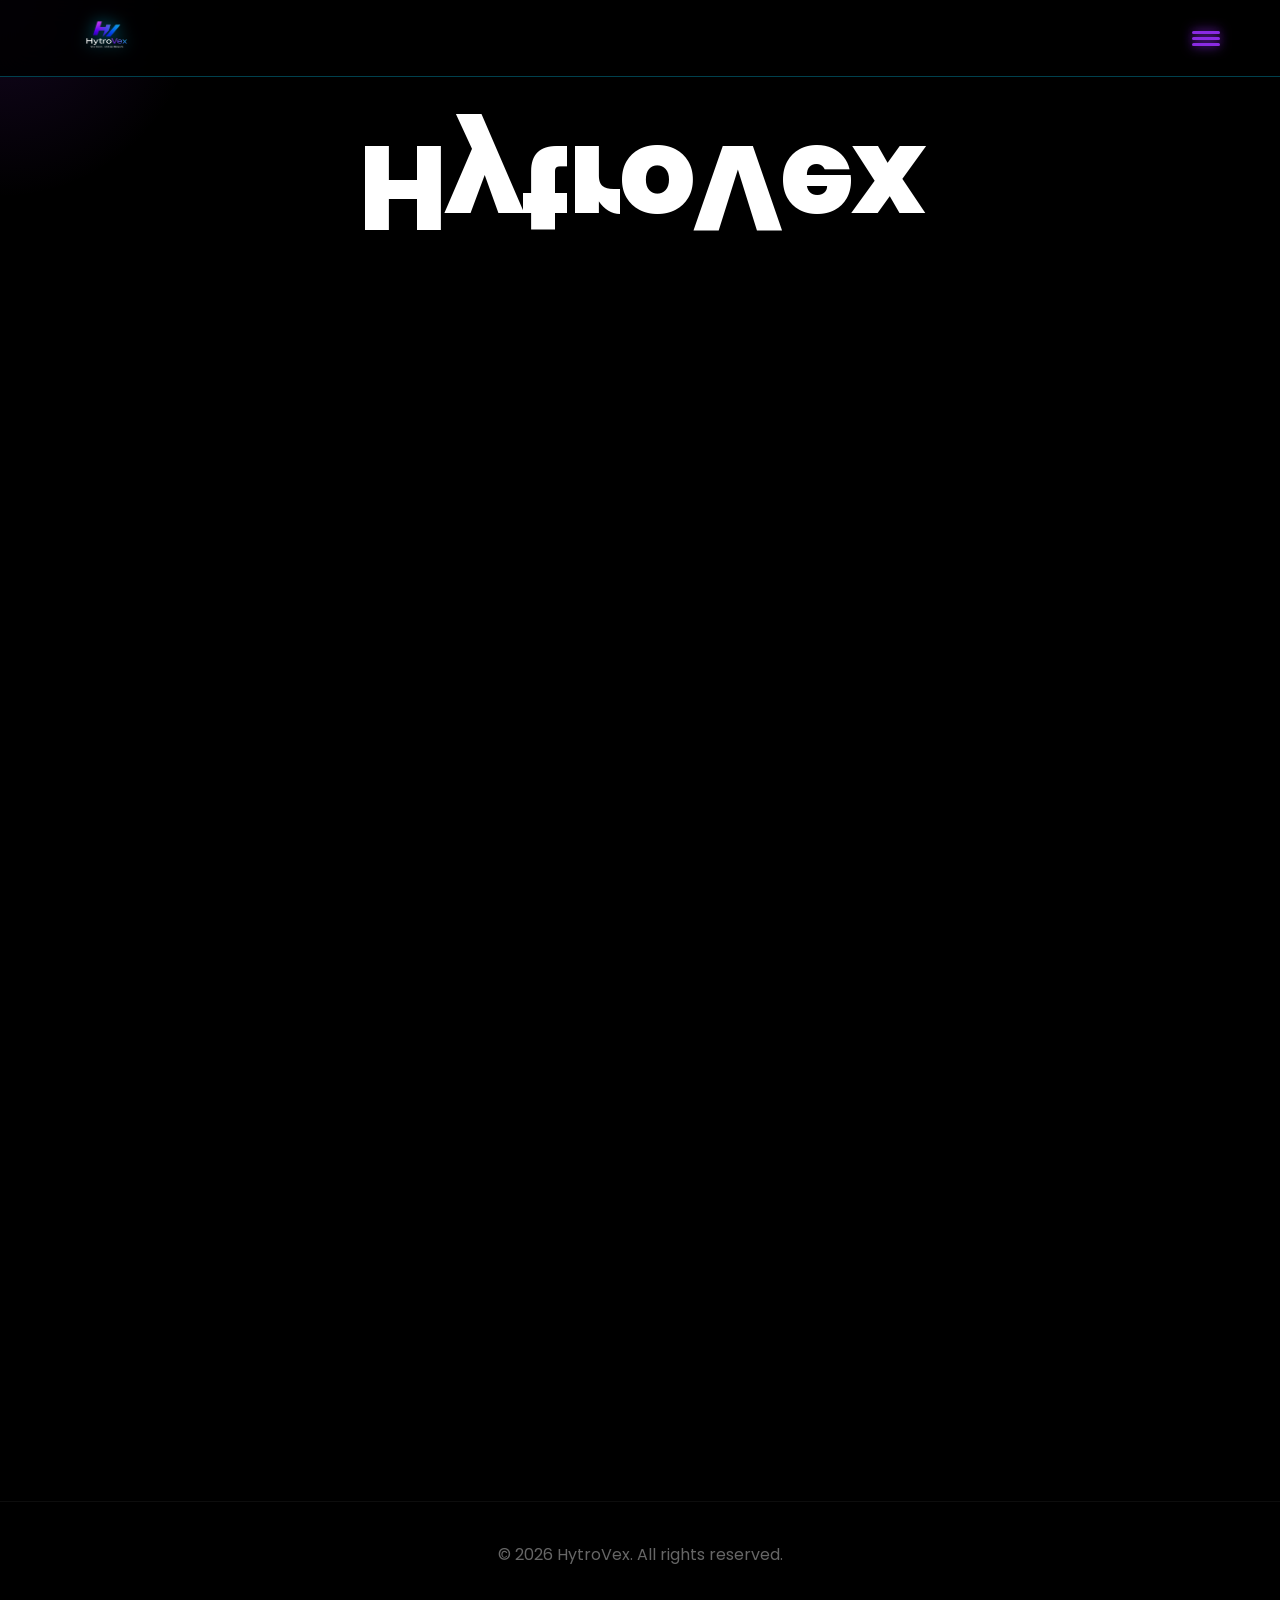
<file: index.html>
<!DOCTYPE html>
<html lang="en">
<head>
    <meta charset="UTF-8">
    <meta name="google-site-verification" content="YnwrSS95RGvlOBYMdu9_EOtHQkXRWJzoS83vu6WV9wA" />
    <title>HytroVex | Home</title>
    <link rel="icon" type="image/png" href="Image.jpeg">
    <meta name="viewport" content="width=device-width, initial-scale=1.0">
    <meta property="og:title" content="HytroVex | One Vision. Endless Horizons.">
    <meta property="og:description" content="Explore innovative technology solutions with HytroVex.">
    <meta property="og:image" content="https://hytrovex.github.io/Image.jpeg">
    <meta property="og:url" content="https://hytrovex.github.io/">
    <link href="https://fonts.googleapis.com/css2?family=Poppins:wght@300;400;600;700;800&display=swap" rel="stylesheet">
    <link rel="stylesheet" href="home.css">
</head>
<body>

<div id="flashlight-container">
    <div id="reveal-layer"></div>
    <div id="cursor-glow"></div>
</div>

<header>
    <a href="index.html" class="logo-link">
        <img src="LOGO.png" alt="HytroVex Logo" class="hytrovex-logo">
    </a>

    <div class="nav-controls">
        <!--<a href="home.html" class="home-nav-link">Home</a>-->
        <div class="menu-toggle" id="mobile-menu">
            <span></span>
            <span></span>
            <span></span>
        </div>
    </div>

    <nav id="nav-menu">
        <ul>
            <li><a href="service.html">Service</a></li>
            <li><a href="contact.html">Contact</a></li>
        </ul>
    </nav>
</header>

<section class="hero">
    <h2 class="hero-main">
        <span class="hero-title" id="logo-actor">
            <span class="part-hytro slide-in-left-upside" id="h-part">Hytro</span><span class="part-vex slide-in-right-upside" id="v-part">Vex</span>
        </span>
        <br>
        <span class="hero-subtitle gradient">One Vision. Endless Horizons.</span>
    </h2>

    <div class="hero-description">
        <p>HytroVex is a forward-thinking technology company focused on helping brands grow through powerful digital innovation, modern web experiences, and scalable business solutions. Built with a vision far beyond traditional web design, HytroVex combines creativity, technology, and strategy to deliver real-world results for businesses worldwide.</p>
        <br>
        <p>Starting from a strong foundation in website development and digital branding, HytroVex aims to expand into multiple industries including technology, media, health, sports, aviation, and luxury travel — creating a connected ecosystem of innovative services under one global brand.</p>
    </div>

    <div class="btns">
        <a href="service.html" class="btn-link">
            <button class="btn btn-primary">Get Started</button>
        </a>
    </div>

    <div class="features">
        <div class="feature"><i>⚡</i><h4>AI-Driven</h4><p>Smart solutions</p></div>
        <div class="feature"><i>⏱</i><h4>Built Fast</h4><p>Delivered quickly</p></div>
        <div class="feature"><i>📈</i><h4>Convert Better</h4><p>Designed to grow</p></div>
        <div class="feature"><i>🌍</i><h4>Global Impact</h4><p>Built for anywhere</p></div>
    </div>

    <div class="screens">
        <div class="screen"><h3>AI meets creativity</h3><p>Performance meets purpose.</p></div>
        <div class="screen"><h3>Real Results</h3><p>Websites that convert.</p></div>
        <div class="screen"><h3>Built to Scale</h3><p>Designed for growth.</p></div>
    </div>
</section>

<footer>
    © 2026 HytroVex. All rights reserved.
</footer>

<script>
    document.addEventListener('DOMContentLoaded', () => {
        const revealLayer = document.getElementById('reveal-layer');
        const glow = document.getElementById('cursor-glow');
        const navMenu = document.getElementById('nav-menu');
        const mobileMenu = document.getElementById('mobile-menu');

        // --- 1. MOUSE TRACKING ---
        document.addEventListener('mousemove', (e) => {
            const x = e.clientX;
            const y = e.clientY;
            const maskStyle = `radial-gradient(circle 180px at ${x}px ${y}px, black 0%, transparent 100%)`;
            if (revealLayer) {
                revealLayer.style.webkitMaskImage = maskStyle;
                revealLayer.style.maskImage = maskStyle;
            }
            if (glow) {
                glow.style.left = x + 'px';
                glow.style.top = y + 'px';
            }
        });

        // --- 2. MOBILE MENU ---
        if (mobileMenu && navMenu) {
            mobileMenu.addEventListener('click', (e) => {
                e.stopPropagation();
                navMenu.classList.toggle('active');
            });
        }

        document.addEventListener('click', (e) => {
            if (navMenu.classList.contains('active')) {
                if (!navMenu.contains(e.target) && !mobileMenu.contains(e.target)) {
                    navMenu.classList.remove('active');
                }
            }
        });

        // --- 3. INTRO SEQUENCE WITH SESSION CHECK ---
        const hPart = document.getElementById('h-part');
        const vPart = document.getElementById('v-part');
        const logoActor = document.getElementById('logo-actor');
        const contentItems = document.querySelectorAll('.hero-description, .btns, .features, .screens, .hero-subtitle');

        // Check if the user has already seen the intro in this session
        if (sessionStorage.getItem('hasSeenIntro')) {
            // SKIP ANIMATION: Show everything instantly
            logoActor.innerHTML = "HytroVex";
            logoActor.className = "hero-title gradient";
            contentItems.forEach(item => item.classList.add('no-animation', 'reveal-visible'));
            hPart.classList.add('no-animation');
            vPart.classList.add('no-animation');
        } else {
            // RUN ANIMATION: First time visit
            setTimeout(() => {
                hPart.classList.add('spinning-right-way');
                vPart.classList.add('spinning-right-way');

                setTimeout(() => {
                    logoActor.classList.add('neon-blue-flicker');

                    setTimeout(() => {
                        contentItems.forEach(item => item.classList.add('reveal-visible'));

                        setTimeout(() => {
                            logoActor.innerHTML = "HytroVex";
                            logoActor.className = "hero-title gradient";
                            // Set the flag
                            sessionStorage.setItem('hasSeenIntro', 'true');
                        }, 1000);
                    }, 1500);
                }, 800);
            }, 1500);
        }
    });
</script>

</body>
</html>
</file>
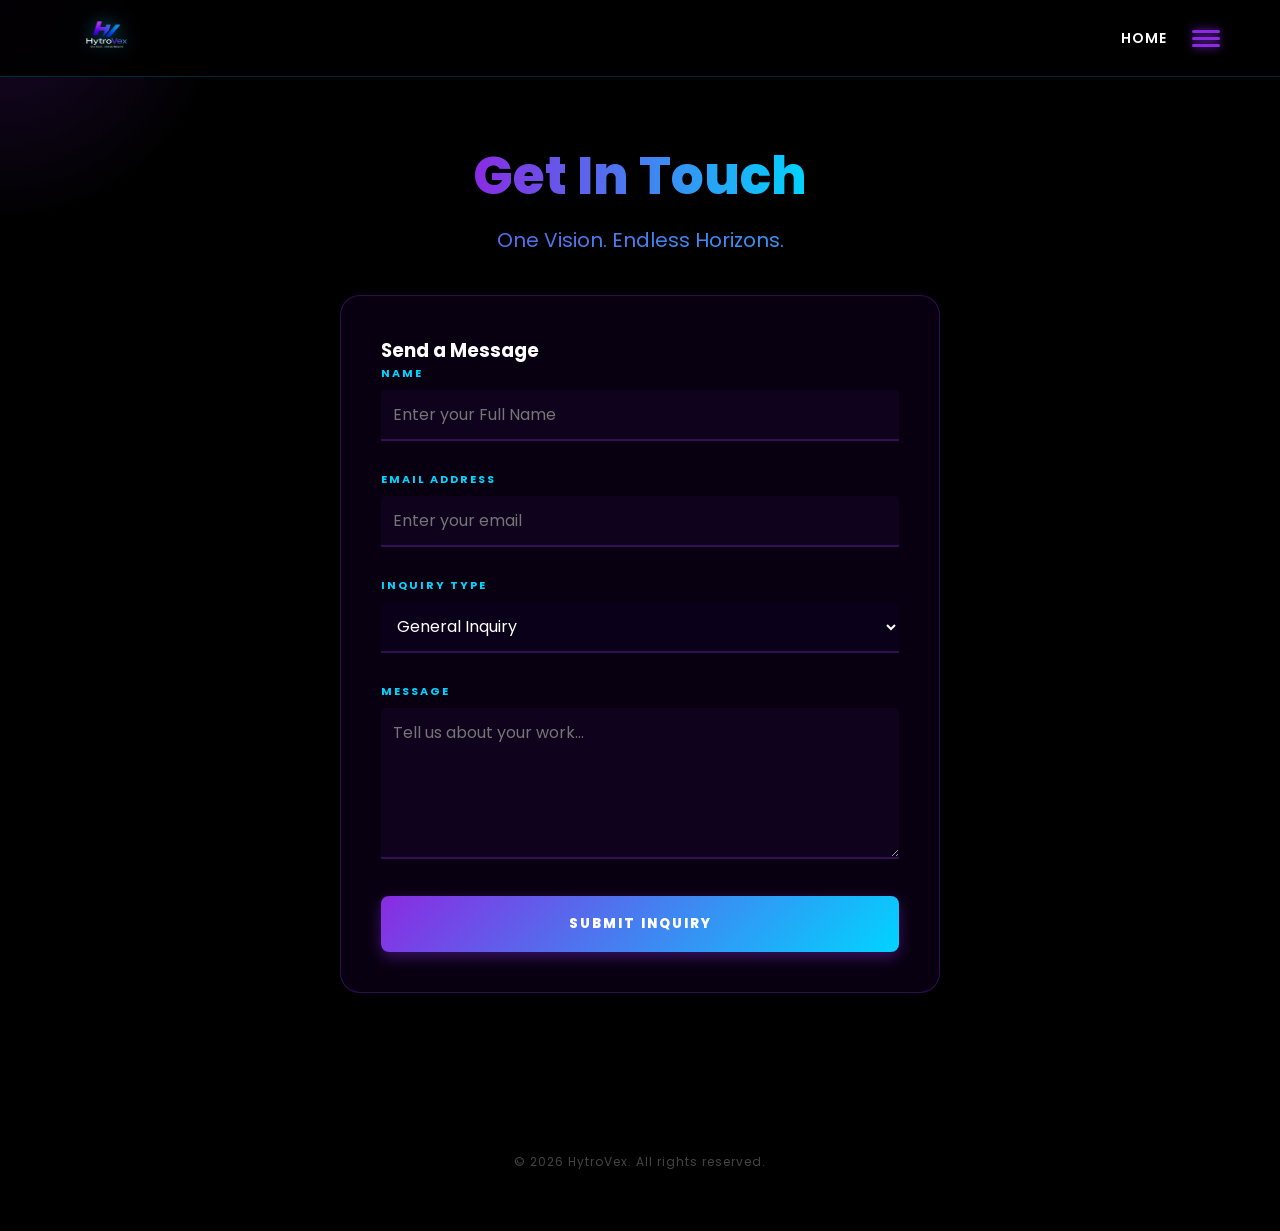
<file: contact.html>
<!DOCTYPE html>
<html lang="en">
<head>
    <meta charset="UTF-8">
    <title>Contact | HytroVex</title>
    <link rel="icon" type="image/png" href="Image.jpeg">
    <meta name="viewport" content="width=device-width, initial-scale=1.0">
    <link href="https://fonts.googleapis.com/css2?family=Poppins:wght@400;600;700;800&display=swap" rel="stylesheet">
    <link rel="stylesheet" href="contact.css">
</head>
<body>

<div id="flashlight-container">
    <div id="reveal-layer"></div>
    <div id="cursor-glow"></div>
</div>

<header>
    <a href="index.html" class="logo-link">
        <img src="LOGO.png" alt="HytroVex Logo" class="hytrovex-logo">
    </a>

    <div class="nav-controls">
        <a href="index.html" class="home-nav-link">Home</a>
        <div class="menu-toggle" id="mobile-menu">
            <span></span>
            <span></span>
            <span></span>
        </div>
    </div>

    <nav id="nav-menu">
        <ul>
            <li><a href="index.html">Home</a></li>
            <li><a href="service.html">Service</a></li>
            <!--<li><a href="Work.html">Work</a></li>-->
        </ul>
    </nav>
</header>

<section class="hero">
    <h2 class="hero-main">
        <span class="hero-title gradient">Get In Touch</span>
    </h2>
    <p class="hero-subtitle gradient">One Vision. Endless Horizons.</p>

    <div class="screen">
        <h3>Send a Message</h3>
        <form action="https://formspree.io/f/mjgjjkzl" method="POST" class="contact-form">
            <div class="input-group">
                <label for="name">Name</label>
                <input type="text" id="name" name="name" placeholder="Enter your Full Name" required>
            </div>

            <div class="input-group">
                <label for="email">Email Address</label>
                <input type="email" id="email" name="_replyto" placeholder="Enter your email" required>
            </div>

            <div class="input-group">
                <label for="subject">Inquiry Type</label>
                <select id="subject" name="subject" onchange="applyPackageGlow(this.value)">
                    <option value="General Inquiry">General Inquiry</option>
                    <option value="Potential Project">Potential Project</option>
                    <option value="Partnership">Partnership</option>
                    <option value="bronze">Bronze Package</option>
                    <option value="silver">Silver Package</option>
                    <option value="gold">Gold Package</option>
                </select>
            </div>

            <div class="input-group">
                <label for="message">Message</label>
                <textarea id="message" name="message" rows="5" placeholder="Tell us about your work..." required></textarea>
            </div>

            <button type="submit" class="btn-primary">Submit Inquiry</button>
        </form>
    </div>
</section>

<footer>
    © 2026 HytroVex. All rights reserved.
</footer>

<script>
    /**
     * Applies a dynamic metallic glow to the dropdown based on selection
     */
    function applyPackageGlow(value) {
        const dropdown = document.getElementById('subject');

        // Define the colors to match the Service page tiers
        const colors = {
            bronze: { border: '#cd7f32', glow: 'rgba(205, 127, 50, 0.6)' },
            silver: { border: '#c0c0c0', glow: 'rgba(192, 192, 192, 0.6)' },
            gold:   { border: '#ffd700', glow: 'rgba(255, 215, 0, 0.6)' },
            default: { border: 'rgba(138, 43, 226, 0.3)', glow: 'transparent' }
        };

        const theme = colors[value] || colors.default;

        // Apply dynamic styles
        dropdown.style.borderColor = theme.border;
        dropdown.style.boxShadow = `0 0 15px ${theme.glow}`;

        // Restart pulse animation for packages
        if (['bronze', 'silver', 'gold'].includes(value)) {
            dropdown.style.animation = 'none';
            setTimeout(() => { dropdown.style.animation = 'inputPulse 2s infinite'; }, 10);
        } else {
            dropdown.style.animation = 'none';
        }
    }

    document.addEventListener('DOMContentLoaded', () => {
        const revealLayer = document.getElementById('reveal-layer');
        const glow = document.getElementById('cursor-glow');
        const mobileMenu = document.getElementById('mobile-menu');
        const navMenu = document.getElementById('nav-menu');

        // 1. FLASHLIGHT REVEAL LOGIC
        document.addEventListener('mousemove', (e) => {
            const x = e.clientX;
            const y = e.clientY;
            const maskStyle = `radial-gradient(circle 180px at ${x}px ${y}px, black 0%, transparent 100%)`;

            if (revealLayer) {
                revealLayer.style.webkitMaskImage = maskStyle;
                revealLayer.style.maskImage = maskStyle;
            }
            if (glow) {
                glow.style.left = x + 'px';
                glow.style.top = y + 'px';
            }
        });

        // 2. MOBILE MENU TOGGLE
        if (mobileMenu && navMenu) {
            mobileMenu.addEventListener('click', (e) => {
                e.stopPropagation();
                navMenu.classList.toggle('active');
            });
        }

        // Close menu when clicking outside
        document.addEventListener('click', (e) => {
            if (navMenu.classList.contains('active')) {
                if (!navMenu.contains(e.target) && !mobileMenu.contains(e.target)) {
                    navMenu.classList.remove('active');
                }
            }
        });

        // 3. AUTO-SELECT PACKAGE FROM URL
        const urlParams = new URLSearchParams(window.location.search);
        const selectedPackage = urlParams.get('package');
        if (selectedPackage) {
            const dropdown = document.getElementById('subject');
            if (dropdown) {
                dropdown.value = selectedPackage;
                applyPackageGlow(selectedPackage);
            }
        }
    });
</script>

</body>
</html>
</file>
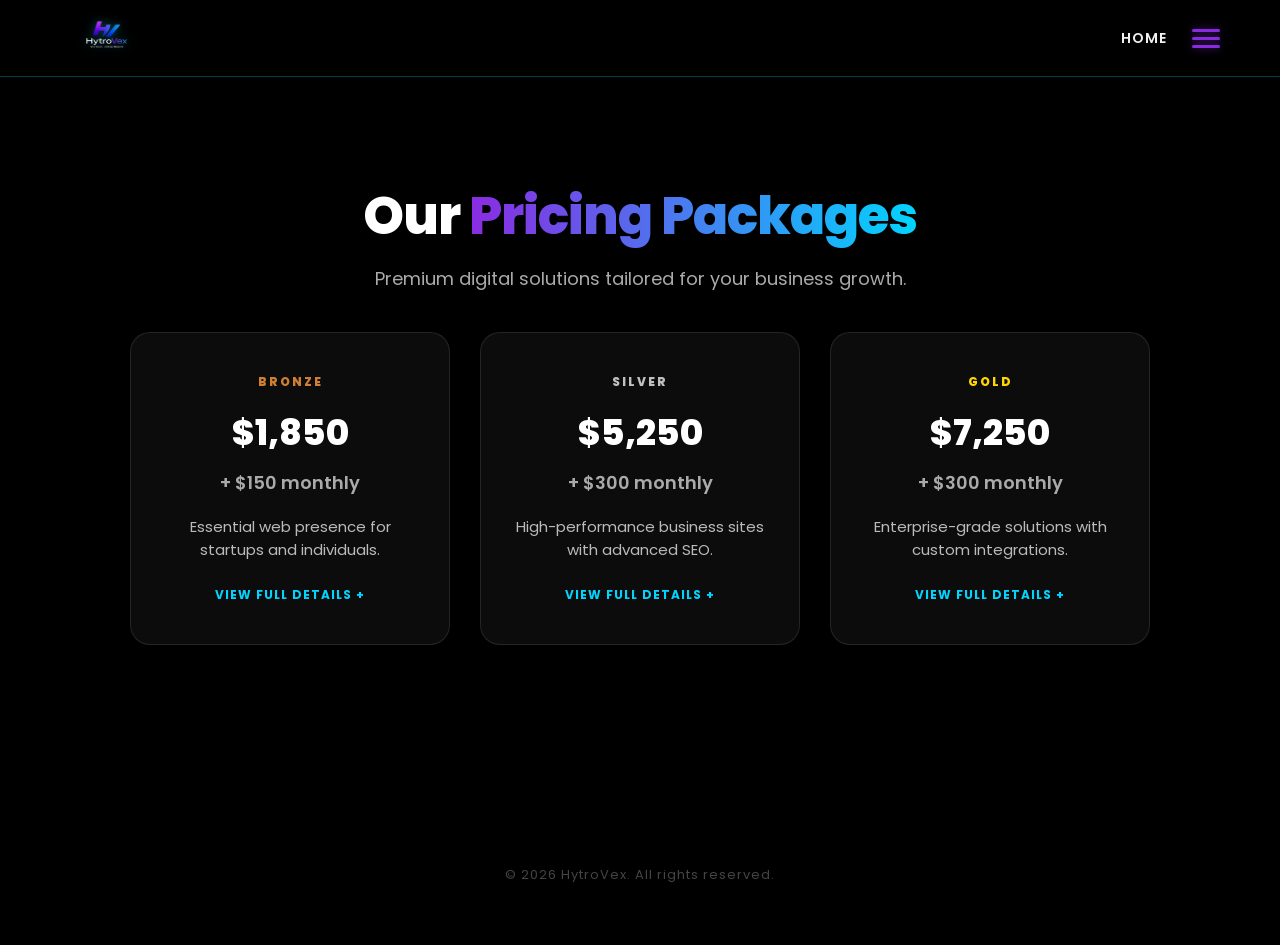
<file: service.html>
<!DOCTYPE html>
<html lang="en">
<head>
    <meta charset="UTF-8">
    <title>Services | HytroVex</title>
    <link rel="icon" type="image/png" href="Image.jpeg">
    <meta name="viewport" content="width=device-width, initial-scale=1.0">
    <link href="https://fonts.googleapis.com/css2?family=Poppins:wght@400;600;700;800&display=swap" rel="stylesheet">
    <link rel="stylesheet" href="service.css">
</head>
<body>

<header>
    <a href="index.html" class="logo-link">
        <img src="LOGO.png" alt="HytroVex Logo" class="hytrovex-logo">
    </a>

    <div class="nav-controls">
        <a href="index.html" class="home-nav-link">Home</a>
        <div class="menu-toggle" id="mobile-menu">
            <span></span>
            <span></span>
            <span></span>
        </div>
    </div>

    <nav id="nav-menu">
        <ul>
            <li><a href="index.html">Home</a></li>
            <!--<li><a href="Work.html">Work</a></li>-->
            <li><a href="contact.html">Contact</a></li>
        </ul>
    </nav>
</header>

<section class="hero">
    <h2>Our <span class="gradient">Pricing Packages</span></h2>
    <p>Premium digital solutions tailored for your business growth.</p>

    <div class="screens">
        <div class="screen bronze-pkg" onclick="openService('bronze')">
            <div class="package-badge">Bronze</div>
            <h3>$1,850</h3>
            <p class="mrr-text">+ $150 monthly</p>
            <p>Essential web presence for startups and individuals.</p>
            <span class="view-more">View Full Details +</span>
        </div>

        <div class="screen silver-pkg" onclick="openService('silver')">
            <div class="package-badge">Silver</div>
            <h3>$5,250</h3>
            <p class="mrr-text">+ $300 monthly</p>
            <p>High-performance business sites with advanced SEO.</p>
            <span class="view-more">View Full Details +</span>
        </div>

        <div class="screen gold-pkg" onclick="openService('gold')">
            <div class="package-badge">Gold</div>
            <h3>$7,250</h3>
            <p class="mrr-text">+ $300 monthly</p>
            <p>Enterprise-grade solutions with custom integrations.</p>
            <span class="view-more">View Full Details +</span>
        </div>
    </div>
</section>

<div id="serviceModal" class="modal-overlay">
    <div id="modalContainer" class="modal-content">
        <span class="close-btn" onclick="closeService()">&times;</span>
        <h2 id="modalTitle">Package Title</h2>
        <div class="modal-body">
            <p id="modalPrice" class="modal-price"></p>
            <p id="modalMRR" class="modal-mrr"></p>
            <ul id="modalFeatures" class="features-list">
            </ul>
            <div class="modal-footer">
                <button id="selectPackageBtn" class="btn-select">Select This Package</button>
            </div>
        </div>
    </div>
</div>

<footer>© 2026 HytroVex. All rights reserved.</footer>

<script>
    document.addEventListener('DOMContentLoaded', () => {
        // Updated Data Configuration in Dollars
        const packageData = {
            bronze: {
                title: "Bronze Package",
                price: "$1,850",
                mrr: "$150 / Monthly Recurring Revenue",
                color: "#cd7f32",
                glow: "rgba(205, 127, 50, 0.5)",
                features: ["Modern 1-Page Layout", "Mobile Responsive Design", "WhatsApp Quick-Chat Integration", "1 Month Free Hosting"]
            },
            silver: {
                title: "Silver Package",
                price: "$5,250",
                mrr: "$300 / Monthly Recurring Revenue",
                color: "#c0c0c0",
                glow: "rgba(192, 192, 192, 0.5)",
                features: ["Professional 5-Page Site", "Advanced SEO", "Custom Contact & Quote Forms", "Blog Section", "1 Month Free Support"]
            },
            gold: {
                title: "Gold Package",
                price: "$7,250",
                mrr: "$300 / Monthly Recurring Revenue",
                color: "#ffd700",
                glow: "rgba(255, 215, 0, 0.5)",
                features: ["Up to 10 Pages", "E-commerce Integration", "AI Automation", "Premium Animations", "1 Month Free Maintenance"]
            }
        };

        const modal = document.getElementById('serviceModal');
        const modalContainer = document.getElementById('modalContainer');

        window.openService = function(pkgKey) {
            const pkg = packageData[pkgKey];
            document.getElementById('modalTitle').innerText = pkg.title;
            document.getElementById('modalTitle').style.color = pkg.color;
            document.getElementById('modalPrice').innerText = pkg.price;
            document.getElementById('modalPrice').style.color = pkg.color;
            document.getElementById('modalMRR').innerText = pkg.mrr;

            modalContainer.style.setProperty('--modal-color', pkg.color);
            modalContainer.style.setProperty('--modal-glow', pkg.glow);

            const featuresList = document.getElementById('modalFeatures');
            featuresList.innerHTML = "";
            pkg.features.forEach(f => {
                const li = document.createElement('li');
                li.innerText = f;
                featuresList.appendChild(li);
            });

            const btn = document.getElementById('selectPackageBtn');
            btn.style.background = `linear-gradient(45deg, ${pkg.color}, #000)`;
            btn.onclick = () => window.location.href = `contact.html?package=${pkgKey}`;

            modal.classList.add('active');
            document.body.style.overflow = 'hidden';
        };

        window.closeService = () => {
            modal.classList.remove('active');
            document.body.style.overflow = 'auto';
        };

        // Navigation logic
        const mobileMenu = document.getElementById('mobile-menu');
        const navMenu = document.getElementById('nav-menu');

        mobileMenu.addEventListener('click', (e) => {
            e.stopPropagation();
            navMenu.classList.toggle('active');
        });

        window.addEventListener('click', (e) => {
            if (e.target === modal) closeService();
            if (navMenu.classList.contains('active') && !navMenu.contains(e.target) && !mobileMenu.contains(e.target)) {
                navMenu.classList.remove('active');
            }
        });
    });
</script>
</body>
</html>
</file>
<file: home.css>
/* HYTROVEX PROJECT - COMPLETE INTEGRATED STYLES */

/* --- 1. GLOBAL STYLES & RESET --- */
* {
    margin: 0;
    padding: 0;
    box-sizing: border-box;
    font-family: 'Poppins', sans-serif;
}

body {
    background: #000;
    color: #fff;
    overflow-x: hidden;
    min-height: 100vh;
}

/* --- 2. INTERACTIVE FLASHLIGHT BACKGROUND --- */
#flashlight-container {
    position: fixed;
    top: 0;
    left: 0;
    width: 100vw;
    height: 100vh;
    background: #000;
    z-index: -1;
    overflow: hidden;
    pointer-events: none;
}

#reveal-layer {
    position: absolute;
    width: 100%;
    height: 100%;
    background-image: url('tech.jpeg');
    background-size: cover;
    background-position: center;
    mask-image: radial-gradient(circle 0px at 0% 0%, black 100%, transparent 100%);
    -webkit-mask-image: radial-gradient(circle 0px at 0% 0%, black 100%, transparent 100%);
    mask-repeat: no-repeat;
    -webkit-mask-repeat: no-repeat;
}

#cursor-glow {
    position: fixed;
    top: 0;
    left: 0;
    width: 400px;
    height: 400px;
    background: radial-gradient(circle, rgba(138, 43, 226, 0.15) 0%, rgba(0, 212, 255, 0) 70%);
    border-radius: 50%;
    pointer-events: none;
    transform: translate(-50%, -50%);
    z-index: 0;
}

/* --- 3. GRADIENT UTILITY --- */
.gradient {
    background: linear-gradient(90deg, #8a2be2, #00d4ff);
    background-clip: text;
    -webkit-background-clip: text;
    color: transparent;
    -webkit-text-fill-color: transparent;
    display: inline-block;
    text-shadow: 0 0 20px rgba(138, 43, 226, 0.3);
}

.hero-subtitle.gradient {
    background: linear-gradient(90deg, #ffffff, #535353);
    -webkit-background-clip: text;
    -webkit-text-fill-color: transparent;
}

/* --- 4. NAVBAR HEADER --- */
header {
    display: flex;
    justify-content: space-between;
    padding: 12px 60px;
    align-items: center;
    position: sticky;
    top: 0;
    background: rgba(0, 0, 0, 0.85);
    backdrop-filter: blur(15px);
    -webkit-backdrop-filter: blur(15px);
    z-index: 2000;
    border-bottom: 1px solid rgba(0, 212, 255, 0.3);
}

.hytrovex-logo {
    height: 45px;
    width: auto;
    filter: drop-shadow(0 0 8px rgba(0, 212, 255, 0.6));
}

.nav-controls {
    display: flex;
    align-items: center;
    gap: 25px;
}

.home-nav-link {
    text-decoration: none;
    color: #f0f0f0;
    font-weight: 600;
    text-transform: uppercase;
    letter-spacing: 1px;
    font-size: 15px;
    transition: 0.3s ease;
}

.home-nav-link:hover {
    color: #00d4ff;
    text-shadow: 0 0 10px rgba(0, 212, 255, 0.8);
}

.menu-toggle {
    cursor: pointer;
}

.menu-toggle span {
    display: block;
    width: 28px;
    height: 3px;
    background: #8a2be2;
    margin: 3px 0;
    border-radius: 5px;
    box-shadow: 0 0 12px #8a2be2;
}

/* --- 5. DROPDOWN NAVIGATION --- */
nav {
    position: absolute;
    top: 100%;
    right: 60px;
    background: rgba(5, 0, 15, 0.98);
    border: 1px solid #00d4ff;
    border-radius: 12px;
    width: 220px;
    display: none;
    flex-direction: column;
    z-index: 2001;
    box-shadow: 0 10px 30px rgba(0, 0, 0, 0.8);
    overflow: hidden;
}

nav.active { display: flex; }

nav ul {
    list-style: none;
    padding: 0;
    margin: 0;
    width: 100%;
}

nav a {
    display: block;
    padding: 15px 25px;
    color: #00d4ff;
    text-decoration: none;
    font-weight: 700;
    font-size: 20px;
    transition: 0.3s;
    border-bottom: 1px solid rgba(0, 212, 255, 0.1);
}

nav li:last-child a { border-bottom: none; }

nav a:hover {
    background: rgba(0, 212, 255, 0.1);
    padding-left: 35px;
    color: #fff;
}

/* --- 6. HERO SECTION --- */
.hero {
    text-align: center;
    padding: 45px 20px;
    position: relative;
    z-index: 1;
}

.hero-main {
    line-height: 1.1;
    margin-bottom: 20px;
    margin-top: 0;
}

.hero-title {
    font-size: 120px;
    font-weight: 800;
    letter-spacing: -3px;
}

.hero-subtitle {
    font-size: 28px;
    font-weight: 600;
    letter-spacing: 2px;
    text-transform: uppercase;
    margin-top: 15px;
}

.hero-description {
    max-width: 800px;
    margin: 40px auto;
    font-size: 18px;
    line-height: 1.6;
    color: #ccc;
    font-weight: 300;
    text-align: center;
}

/* --- 7. BUTTONS --- */
.btns {
    display: flex;
    justify-content: center;
    gap: 20px;
    flex-wrap: wrap;
    margin-bottom: 80px;
}

.btn {
    padding: 14px 30px;
    border-radius: 8px;
    border: none;
    cursor: pointer;
    font-weight: 700;
    text-transform: uppercase;
    transition: 0.4s cubic-bezier(0.175, 0.885, 0.32, 1.275);
    width: 190px;
    text-decoration: none;
    text-align: center;
}

.btn-primary {
    background: linear-gradient(135deg, #8a2be2, #00d4ff);
    color: white;
    box-shadow: 0 0 20px rgba(138, 43, 226, 0.5);
}

.btn:hover {
    transform: scale(1.05);
}

/* --- 8. FEATURES & SCREENS --- */
.features, .screens {
    display: flex;
    justify-content: center;
    gap: 30px;
    margin-top: 60px;
    flex-wrap: wrap;
    padding: 0 20px;
}

.feature, .screen {
    width: 300px;
    background: rgba(10, 0, 20, 0.85);
    padding: 40px 25px;
    border-radius: 20px;
    border: 1px solid rgba(138, 43, 226, 0.2);
    text-align: center;
    backdrop-filter: blur(10px);
    transition: 0.4s;
}

.feature:hover, .screen:hover {
    transform: translateY(-12px);
    border-color: #00d4ff;
    box-shadow: 0 0 30px rgba(138, 43, 226, 0.2);
}

/* --- 9. INTRO ANIMATION SYSTEM --- */
.hero-description, .btns, .features, .screens, .hero-subtitle {
    opacity: 0;
    transform: translateY(20px);
    transition: opacity 1s ease, transform 1s ease;
}

.reveal-visible {
    opacity: 1 !important;
    transform: translateY(0) !important;
}

.hero-title {
    perspective: 1000px;
    display: inline-block;
}

.part-hytro, .part-vex {
    display: inline-block;
    transform: rotateX(180deg);
}

.slide-in-left-upside { animation: slideLU 1.2s cubic-bezier(0.23, 1, 0.32, 1) forwards; }
.slide-in-right-upside { animation: slideRU 1.2s cubic-bezier(0.23, 1, 0.32, 1) forwards; }

@keyframes slideLU {
    0% { transform: translateX(-50vw) rotateX(180deg); opacity: 0; }
    100% { transform: translateX(0) rotateX(180deg); opacity: 1; }
}
@keyframes slideRU {
    0% { transform: translateX(50vw) rotateX(180deg); opacity: 0; }
    100% { transform: translateX(0) rotateX(180deg); opacity: 1; }
}

.spinning-right-way { animation: flipUp 0.8s cubic-bezier(0.68, -0.55, 0.265, 1.55) forwards; }
@keyframes flipUp { to { transform: rotateX(0deg); } }

.neon-blue-flicker { animation: blueFlicker 2.5s ease-in-out forwards; }
@keyframes blueFlicker {
    0%, 15%, 30%, 45% { filter: brightness(0.2); text-shadow: none; }
    5%, 20%, 35% { filter: brightness(1.3); color: #00d4ff; -webkit-text-fill-color: #00d4ff; text-shadow: 0 0 10px #00d4ff, 0 0 30px #00d4ff; }
    50%, 100% { filter: brightness(1); text-shadow: none; background: linear-gradient(90deg, #8a2be2, #00d4ff); -webkit-background-clip: text; -webkit-text-fill-color: transparent; }
}

/* --- 10. SKIP ANIMATION UTILITY --- */
.no-animation {
    animation: none !important;
    transition: none !important;
    opacity: 1 !important;
    transform: none !important;
}

.no-animation .part-hytro,
.no-animation .part-vex {
    transform: rotateX(0deg) !important;
    animation: none !important;
}

/* --- 11. FOOTER --- */
footer {
    text-align: center;
    margin-top: 120px;
    padding: 40px;
    color: #666;
    border-top: 1px solid rgba(255, 255, 255, 0.05);
}

/* --- 12. RESPONSIVENESS --- */
@media (max-width: 768px) {
    header { padding: 12px 25px; }
    nav { right: 25px; width: 190px; }
    .hero {
            padding: 20px 20px; /* Reduced from the desktop 60px/120px */
        }
    .hero-title { font-size: 60px; }
    .hero-subtitle { font-size: 18px; }
    .hero-description { font-size: 16px; margin: 30px auto; }
    .feature, .screen { width: 100%; max-width: 380px; }
}
</file>
<file: contact.css>
/* HYTROVEX CONTACT PAGE - COMPLETE INTEGRATED STYLES
    Theme: Neon Purple & Electric Blue
    Feature: Interactive Flashlight Reveal & Neon Form
*/

/* --- 1. GLOBAL STYLES & RESET --- */
* {
    margin: 0;
    padding: 0;
    box-sizing: border-box;
    font-family: 'Poppins', sans-serif;
}

body {
    background: #000;
    color: #fff;
    overflow-x: hidden;
    min-height: 100vh;
}

/* --- 2. INTERACTIVE FLASHLIGHT BACKGROUND --- */
#flashlight-container {
    position: fixed;
    top: 0;
    left: 0;
    width: 100vw;
    height: 100vh;
    background: #000;
    z-index: -1;
    overflow: hidden;
    /* CRITICAL: Allows clicks to pass through to the form and menu */
    pointer-events: none;
}

#reveal-layer {
    position: absolute;
    width: 100%;
    height: 100%;
    background-image: url('tech.jpeg');
    background-size: cover;
    background-position: center;
    mask-repeat: no-repeat;
    -webkit-mask-repeat: no-repeat;
    /* JavaScript updates this mask-image on mousemove */
    mask-image: radial-gradient(circle 0px at 0% 0%, black 100%, transparent 100%);
    -webkit-mask-image: radial-gradient(circle 0px at 0% 0%, black 100%, transparent 100%);
}

#cursor-glow {
    position: fixed;
    top: 0;
    left: 0;
    width: 450px;
    height: 450px;
    background: radial-gradient(circle, rgba(138, 43, 226, 0.2) 0%, rgba(0, 212, 255, 0) 70%);
    border-radius: 50%;
    pointer-events: none;
    z-index: 0;
    transform: translate(-50%, -50%);
}

/* --- 3. NAVBAR HEADER (SLIMMED) --- */
header {
    display: flex;
    justify-content: space-between;
    padding: 12px 60px; /* Slim professional profile */
    align-items: center;
    position: sticky;
    top: 0;
    background: rgba(0, 0, 0, 0.9);
    backdrop-filter: blur(15px);
    -webkit-backdrop-filter: blur(15px);
    z-index: 2000;
    border-bottom: 1px solid rgba(0, 212, 255, 0.2);
}

.hytrovex-logo {
    height: 45px;
    width: auto;
    filter: drop-shadow(0 0 8px rgba(0, 212, 255, 0.5));
}

.nav-controls {
    display: flex;
    align-items: center;
    gap: 25px;
}

.home-nav-link {
    text-decoration: none;
    color: #fff;
    font-weight: 600;
    text-transform: uppercase;
    font-size: 14px;
    letter-spacing: 1px;
    transition: 0.3s ease;
}

.home-nav-link:hover {
    color: #00d4ff;
    text-shadow: 0 0 10px rgba(0, 212, 255, 0.8);
}

.menu-toggle {
    cursor: pointer;
    display: flex;
    flex-direction: column;
    gap: 4px;
}

.menu-toggle span {
    display: block;
    width: 28px;
    height: 3px;
    background: #8a2be2;
    border-radius: 5px;
    box-shadow: 0 0 10px #8a2be2;
}

/* --- 4. NAV DROPDOWN (BULLET-FREE) --- */
nav {
    position: absolute;
    top: 100%;
    right: 60px;
    background: #05000f;
    border: 1px solid #00d4ff;
    border-radius: 12px;
    width: 220px;
    display: none;
    flex-direction: column;
    z-index: 2001;
    box-shadow: 0 10px 40px rgba(0, 0, 0, 0.9);
    overflow: hidden;
}

nav.active {
    display: flex;
}

nav ul {
    list-style: none; /* Removed messy bullet points */
    padding: 0;
    margin: 0;
}

nav a {
    display: block;
    padding: 18px 25px;
    text-decoration: none;
    font-weight: 700;
    color: #00d4ff;
    font-size: 20px;
    transition: 0.3s ease;
    border-bottom: 1px solid rgba(0, 212, 255, 0.1);
}

nav li:last-child a {
    border-bottom: none;
}

nav a:hover {
    background: rgba(0, 212, 255, 0.1);
    color: #fff;
    padding-left: 35px;
}

/* --- 5. CONTENT & GRADIENTS --- */
.gradient {
    background: linear-gradient(90deg, #8a2be2, #00d4ff);
    background-clip: text;
    -webkit-background-clip: text;
    color: transparent;
    -webkit-text-fill-color: transparent;
}

.hero {
    text-align: center;
    padding: 60px 20px;
    position: relative;
    z-index: 1;
}

.hero h2 {
    font-size: 52px;
    font-weight: 800;
    margin-bottom: 10px;
}

.hero-subtitle {
    font-size: 20px;
    font-weight: 400;
    margin-bottom: 40px;
}

.screen {
    max-width: 600px;
    margin: 40px auto;
    padding: 40px;
    border-radius: 20px;
    background: rgba(10, 0, 20, 0.85); /* Deep midnight glass */
    backdrop-filter: blur(25px);
    -webkit-backdrop-filter: blur(25px);
    border: 1px solid rgba(138, 43, 226, 0.3);
    text-align: left;
    box-shadow: 0 10px 40px rgba(0, 0, 0, 0.5);
    position: relative;
    z-index: 2;
}

/* --- 6. ENHANCED FORM STYLES --- */
@keyframes inputPulse {
    0% { border-bottom-color: #8a2be2; }
    50% { border-bottom-color: #00d4ff; }
    100% { border-bottom-color: #8a2be2; }
}

.contact-form .input-group {
    margin-bottom: 30px;
}

.contact-form label {
    display: block;
    margin-bottom: 8px;
    font-size: 11px;
    text-transform: uppercase;
    letter-spacing: 2px;
    color: #00d4ff;
    font-weight: 700;
}

.contact-form input,
.contact-form select,
.contact-form textarea {
    width: 100%;
    padding: 12px;
    background: rgba(138, 43, 226, 0.05);
    border: none;
    border-bottom: 2px solid rgba(138, 43, 226, 0.3);
    border-radius: 4px 4px 0 0;
    color: #fff;
    font-size: 16px;
    outline: none;
    transition: all 0.4s ease; /* Smooth transition for color changes */
}

/* --- DROPDOWN FIXES --- */
/* Ensures the dropdown itself isn't white */
.contact-form select {
    background: #0a001a;
    cursor: pointer;
}

/* Fixes the white options list in many browsers */
.contact-form select option {
    background: #0a001a;
    color: #fff;
    padding: 10px;
}

.contact-form input:focus,
.contact-form select:focus,
.contact-form textarea:focus {
    background: rgba(138, 43, 226, 0.1);
    animation: inputPulse 2s infinite;
}

/* --- 7. BUTTON STYLES --- */
@keyframes shimmer {
    0% { background-position: 0% 50%; }
    50% { background-position: 100% 50%; }
    100% { background-position: 0% 50%; }
}

.btn-primary {
    background: linear-gradient(-45deg, #8a2be2, #00d4ff, #8a2be2);
    background-size: 200% 200%;
    animation: shimmer 5s ease infinite;
    color: white;
    padding: 18px;
    border: none;
    border-radius: 8px;
    font-weight: 800;
    cursor: pointer;
    width: 100%;
    text-transform: uppercase;
    letter-spacing: 2px;
    transition: 0.4s;
    box-shadow: 0 5px 15px rgba(138, 43, 226, 0.4);
}

.btn-primary:hover {
    transform: translateY(-2px);
    box-shadow: 0 0 30px rgba(0, 212, 255, 0.6);
}

/* --- 8. FOOTER --- */
footer {
    text-align: center;
    padding: 60px 40px;
    color: #444;
    font-size: 12px;
    letter-spacing: 1px;
}

/* --- 9. MOBILE RESPONSIVENESS --- */
@media (max-width: 768px) {
    header { padding: 12px 25px; }
    nav { right: 25px; width: 190px; }
    .hero h2 { font-size: 36px; }
    .screen { width: 92%; padding: 25px; }
}
</file>
<file: service.css>
/* HYTROVEX SERVICE PAGE - COMPLETE CSS
    Theme: Static Neon Purple & Electric Blue
    Focus: Clean UI, Fixed Navigation, Tiered Pricing Glow
*/

/* --- 1. GLOBAL RESET --- */
* {
    margin: 0;
    padding: 0;
    box-sizing: border-box;
    font-family: 'Poppins', sans-serif;
}

body {
    background: #000;
    color: #fff;
    overflow-x: hidden;
    min-height: 100vh;
}

/* --- 2. SLIM HEADER --- */
header {
    display: flex;
    justify-content: space-between;
    padding: 12px 60px;
    align-items: center;
    position: sticky;
    top: 0;
    background: rgba(0, 0, 0, 0.95);
    backdrop-filter: blur(15px);
    -webkit-backdrop-filter: blur(15px);
    z-index: 2000;
    border-bottom: 1px solid rgba(0, 212, 255, 0.3);
}

.hytrovex-logo {
    height: 45px;
    width: auto;
    filter: drop-shadow(0 0 5px rgba(0, 212, 255, 0.4));
}

/* --- 3. NAV CONTROLS (HOME + BURGER) --- */
.nav-controls {
    display: flex;
    align-items: center;
    gap: 25px;
}

.home-nav-link {
    text-decoration: none;
    color: #f0f0f0;
    font-weight: 600;
    text-transform: uppercase;
    font-size: 14px;
    letter-spacing: 1px;
    transition: 0.3s ease;
}

.home-nav-link:hover {
    color: #00d4ff;
    text-shadow: 0 0 10px rgba(0, 212, 255, 0.8);
}

.menu-toggle {
    cursor: pointer;
    display: flex;
    flex-direction: column;
    justify-content: center;
    gap: 5px;
}

.menu-toggle span {
    display: block;
    width: 28px;
    height: 3px;
    background: #8a2be2;
    border-radius: 5px;
    transition: 0.3s;
    box-shadow: 0 0 8px rgba(138, 43, 226, 0.6);
}

/* --- 4. NAVIGATION DROPDOWN --- */
nav {
    position: absolute;
    top: 100%;
    right: 60px;
    background: #05000f;
    border: 1px solid #00d4ff;
    border-radius: 15px;
    width: 220px;
    display: none;
    flex-direction: column;
    box-shadow: 0 10px 40px rgba(0, 0, 0, 0.9);
    z-index: 2001;
    overflow: hidden;
}

nav.active {
    display: flex;
}

nav ul {
    list-style: none;
    padding: 0;
    margin: 0;
    width: 100%;
}

nav a {
    display: block;
    padding: 18px 25px;
    text-decoration: none;
    font-weight: 700;
    color: #00d4ff;
    font-size: 18px;
    transition: 0.3s ease;
    border-bottom: 1px solid rgba(0, 212, 255, 0.05);
}

nav li:last-child a {
    border-bottom: none;
}

nav a:hover {
    background: rgba(0, 212, 255, 0.1);
    color: #ffffff;
    padding-left: 35px;
}

/* --- 5. GRADIENT UTILITY --- */
.gradient {
    background: linear-gradient(90deg, #8a2be2, #00d4ff);
    -webkit-background-clip: text;
    background-clip: text;
    color: transparent;
    -webkit-text-fill-color: transparent;
}

/* --- 6. HERO SECTION --- */
.hero {
    text-align: center;
    padding: 100px 20px 60px;
}

.hero h2 {
    font-size: 52px;
    font-weight: 800;
    letter-spacing: -1px;
}

.hero p {
    font-size: 18px;
    color: #aaa;
    margin-top: 10px;
}

/* --- 7. PRICING CARDS --- */
.screens {
    display: flex;
    justify-content: center;
    gap: 30px;
    flex-wrap: wrap;
    margin-top: 40px;
    padding: 0 20px 100px;
}

/* Package Tier Colors */
.bronze-pkg { --pkg-color: #cd7f32; --pkg-glow: rgba(205, 127, 50, 0.4); }
.silver-pkg { --pkg-color: #c0c0c0; --pkg-glow: rgba(192, 192, 192, 0.4); }
.gold-pkg   { --pkg-color: #ffd700; --pkg-glow: rgba(255, 215, 0, 0.4); }

.screen {
    width: 320px;
    padding: 40px 30px;
    border-radius: 20px;
    background: rgba(20, 20, 20, 0.6);
    border: 1px solid rgba(255, 255, 255, 0.1);
    backdrop-filter: blur(10px);
    cursor: pointer;
    transition: 0.4s cubic-bezier(0.175, 0.885, 0.32, 1.275);
    text-align: center;
    position: relative;
}

.package-badge {
    font-size: 12px;
    text-transform: uppercase;
    letter-spacing: 2px;
    font-weight: 800;
    margin-bottom: 15px;
    color: var(--pkg-color);
}

.screen h3 {
    font-size: 2.2rem;
    font-weight: 800;
    margin-bottom: 5px;
}

.mrr-text {
    font-size: 14px;
    color: #00d4ff;
    font-weight: 600;
    margin-bottom: 20px;
}

.screen p:not(.mrr-text) {
    font-size: 15px;
    color: #bbb;
    line-height: 1.5;
}

.screen:hover {
    transform: translateY(-12px);
    border-color: var(--pkg-color);
    box-shadow: 0 15px 45px var(--pkg-glow);
    background: rgba(30, 30, 30, 0.8);
}

.view-more {
    display: block;
    margin-top: 25px;
    font-size: 12px;
    color: #00d4ff;
    text-transform: uppercase;
    letter-spacing: 1px;
    font-weight: 700;
}

/* --- 8. MODAL STYLES --- */
.modal-overlay {
    position: fixed;
    top: 0; left: 0;
    width: 100%; height: 100%;
    background: rgba(0, 0, 0, 0.95);
    backdrop-filter: blur(20px);
    display: none;
    justify-content: center;
    align-items: center;
    z-index: 3000;
}

.modal-overlay.active {
    display: flex;
}

.modal-content {
    background: #0a001a;
    padding: 50px 40px;
    border: 1px solid var(--modal-color, #8a2be2);
    border-radius: 25px;
    max-width: 500px;
    width: 90%;
    position: relative;
    text-align: center;
    box-shadow: 0 0 50px var(--modal-glow, rgba(138, 43, 226, 0.4));
    animation: modalPop 0.4s cubic-bezier(0.175, 0.885, 0.32, 1.275);
}

@keyframes modalPop {
    from { transform: translateY(30px); opacity: 0; }
    to { transform: translateY(0); opacity: 1; }
}

.close-btn {
    position: absolute;
    top: 15px;
    right: 20px;
    font-size: 35px;
    color: #00d4ff;
    cursor: pointer;
}

.modal-price {
    font-size: 3.5rem;
    font-weight: 800;
    margin-bottom: 5px;
}

.modal-mrr {
    font-size: 16px;
    color: #fff;
    opacity: 0.8;
    margin-bottom: 30px;
}

.features-list {
    list-style: none;
    text-align: left;
    margin-bottom: 40px;
}

.features-list li {
    padding: 12px 0;
    border-bottom: 1px solid rgba(255, 255, 255, 0.05);
    color: #ccc;
    font-size: 15px;
}

.features-list li::before {
    content: "✦";
    color: var(--modal-color, #00d4ff);
    margin-right: 12px;
}

.btn-select {
    width: 100%;
    padding: 18px;
    font-size: 1.1rem;
    font-weight: 700;
    border-radius: 12px;
    border: none;
    color: white;
    cursor: pointer;
    text-transform: uppercase;
    transition: 0.3s;
}

.btn-select:hover {
    filter: brightness(1.2);
    transform: scale(1.02);
}

/* --- 9. FOOTER --- */
footer {
    text-align: center;
    padding: 60px 40px;
    color: #444;
    font-size: 13px;
    letter-spacing: 1px;
}

/* --- 10. RESPONSIVENESS --- */
@media (max-width: 768px) {
    header { padding: 12px 25px; }
    nav { right: 25px; width: 190px; }
    .hero h2 { font-size: 38px; }
    .screen { width: 100%; max-width: 400px; }
    .modal-content { padding: 40px 25px; }
    .modal-price { font-size: 2.8rem; }
}
</file>
